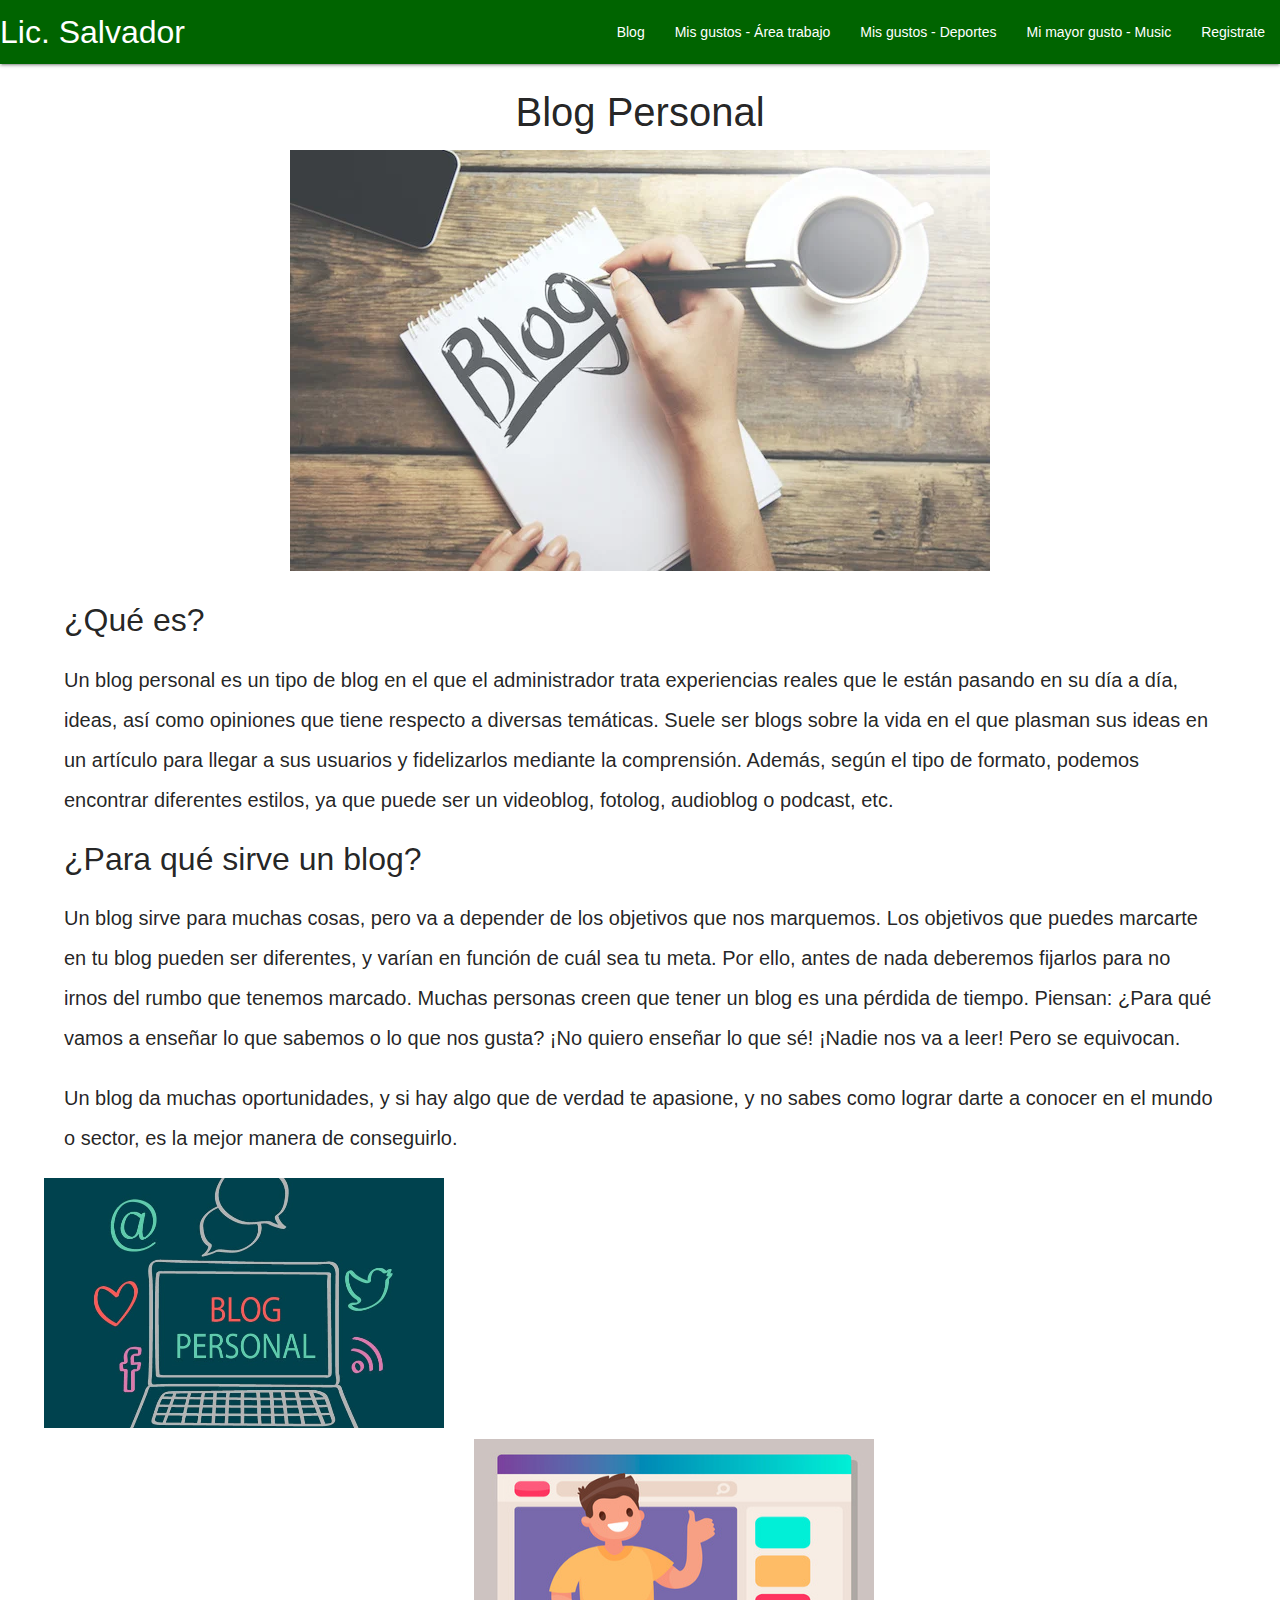
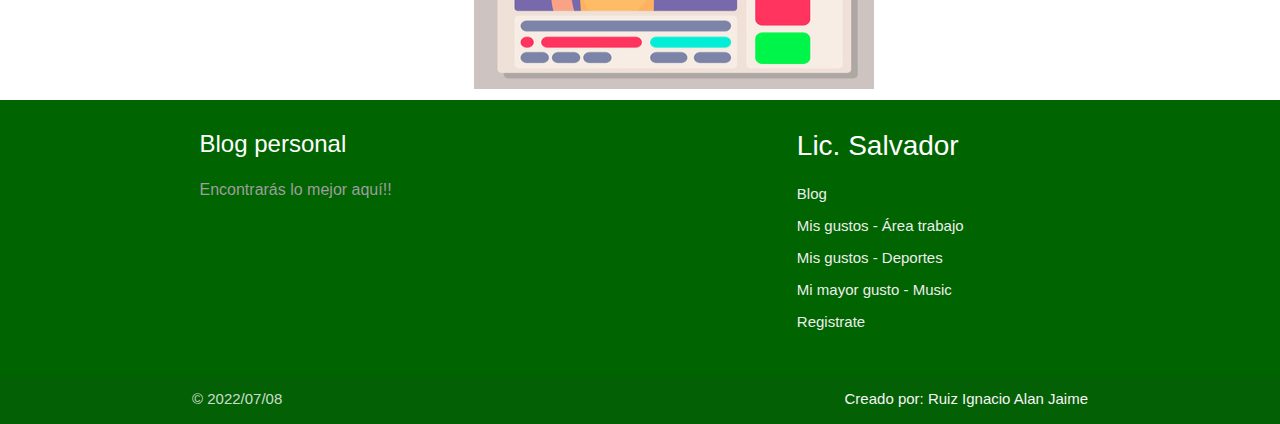
<file: Proyecto_LicSalvador/index.html>
<!DOCTYPE html>
<html lang="en">

<head>
    <meta charset="UTF-8">
    <meta http-equiv="X-UA-Compatible" content="IE=edge">
    <meta name="viewport" content="width=device-width, initial-scale=1.0">
    <link rel="icon" type="image/x-icon" href="img/favi.png">
    <title>Blog personal - Lic. Salvador</title>

    <!-- Compiled and minified CSS -->
    <link rel="stylesheet" href="https://cdnjs.cloudflare.com/ajax/libs/materialize/1.0.0/css/materialize.min.css">

    <!-- Compiled and minified JavaScript -->
    <script src="https://cdnjs.cloudflare.com/ajax/libs/materialize/1.0.0/js/materialize.min.js"></script>
    <!--Let browser know website is optimized for mobile-->
    <meta name="viewport" content="width=device-width, initial-scale=1.0"/>

    
    <link rel="preload" href="css/style.css" as="style">
    <link rel="stylesheet" href="css/style.css">

</head>

<body>
    
    <nav style="background-color:darkgreen">
        <div class="nav-wrapper">
          <a href="" class="brand-logo" style="font-size: 32px ; font-family:Arial, Helvetica, sans-serif;">Lic. Salvador</a>
          <ul id="nav-mobile" class="right hide-on-med-and-down">
            <li><a href="index.html"style="font-size: 14px ;  font-family:Arial, Helvetica, sans-serif;">Blog</a></li>
            <li><a href="trabajo.html"style="font-size: 14px ;  font-family:Arial, Helvetica, sans-serif;">Mis gustos - Área trabajo</a></li>
            <li><a href="personales.html"style="font-size: 14px ;  font-family:Arial, Helvetica, sans-serif;">Mis gustos - Deportes</a></li>
            <li><a href="mayorG.html"style="font-size: 14px ;  font-family:Arial, Helvetica, sans-serif;">Mi mayor gusto - Music</a></li>
            <li><a href="contacto.html"style="font-size: 14px ;  font-family:Arial, Helvetica, sans-serif;">Registrate</a></li>
          </ul>
        </div>
      </nav>

      <main class="contenedor">
        <h2 style="text-align:center">Blog Personal</h2>
        <div style="text-align: center;">
        <img src="img/blog.webp" alt="imagen del blog"></div>
            <h3>¿Qué es?</h3>
       <p style="font-family:Arial, Helvetica, sans-serif; font-size: 20px;">Un blog personal es un tipo de blog en el que el administrador trata experiencias reales que le están pasando en su día a día, ideas, así como opiniones que tiene respecto a diversas temáticas.

        Suele ser blogs sobre la vida en el que plasman sus ideas en un artículo para llegar a sus usuarios y fidelizarlos mediante la comprensión.
        
        Además, según el tipo de formato, podemos encontrar diferentes estilos, ya que puede ser un videoblog, fotolog, audioblog o podcast, etc.</p>
        <h3>¿Para qué sirve un blog?</h3>
        <p style="font-family:Arial, Helvetica, sans-serif ; font-size: 20px;">Un blog sirve para muchas cosas, pero va a depender de los objetivos que nos marquemos.

            Los objetivos que puedes marcarte en tu blog pueden ser diferentes, y varían en función de cuál sea tu meta. Por ello, antes de nada deberemos fijarlos para no irnos del rumbo que tenemos marcado.
            
            Muchas personas creen que tener un blog es una pérdida de tiempo.
            
            Piensan: ¿Para qué vamos a enseñar lo que sabemos o lo que nos gusta? ¡No quiero enseñar lo que sé! ¡Nadie nos va a leer!
            
            Pero se equivocan.</p>

            <p style="font-family:Arial, Helvetica, sans-serif ; font-size: 20px;">Un blog da muchas oportunidades, y si hay algo que de verdad te apasione, y no sabes como lograr darte a conocer en el mundo o sector, es la mejor manera de conseguirlo.</p>
            <img class="img1" src="img/blogP.jpg">
            <img class="img2" src="img/blogPE.jpg">
            <!--<img class="img3" src="img/blogPER.jpeg">-->
            
    </main>




      <footer class="page-footer" style="background-color:darkgreen">
        <div class="container">
          <div class="row">
            <div class="col l6 s12">
              <h5 class="white-text"style="font-size: 24px ; font-family:Arial, Helvetica, sans-serif;">Blog personal</h5>
              <p class="grey-text text-lighten-4; font-family:Arial, Helvetica, sans-serif;">Encontrarás lo mejor aquí!!</p>
            </div>
            <div class="col l4 offset-l2 s12">
              <h5 class="white-text"style="font-size: 28px ; font-family:Arial, Helvetica, sans-serif;">Lic. Salvador</h5>
              <ul>
                <li><a class="grey-text text-lighten-3" href="index.html"style="font-size: 15px ; font-family:Arial, Helvetica, sans-serif;">Blog</a></li>
                <li><a class="grey-text text-lighten-3" href="trabajo.html"style="font-size: 15px ; font-family:Arial, Helvetica, sans-serif;">Mis gustos - Área trabajo</a></li>
                <li><a class="grey-text text-lighten-3" href="personales.html"style="font-size: 15px ; font-family:Arial, Helvetica, sans-serif;">Mis gustos - Deportes</a></li>
                <li><a class="grey-text text-lighten-3" href="mayorG.html"style="font-size: 15px ; font-family:Arial, Helvetica, sans-serif;">Mi mayor gusto - Music</a></li>
                <li><a class="grey-text text-lighten-3" href="mayorG.html"style="font-size: 15px ; font-family:Arial, Helvetica, sans-serif;">Registrate</a></li>
              </ul>
            </div>
          </div>
        </div>
        <div class="footer-copyright">
          <div class="container"style="font-size: 15px ; font-family:Arial, Helvetica, sans-serif;">
          © 2022/07/08
          <a class="grey-text text-lighten-4 right" href="#!"style="font-size: 15px ; font-family:Arial, Helvetica, sans-serif;">Creado por: Ruiz Ignacio Alan Jaime</a>
          </div>
        </div>
        </nav>
      </footer>
    <!--<script src="js/alert.js"></script>-->

    <!--JavaScript at end of body for optimized loading-->
    <script type="text/javascript" src="js/materialize.min.js"></script>
</body>
</html>
</file>
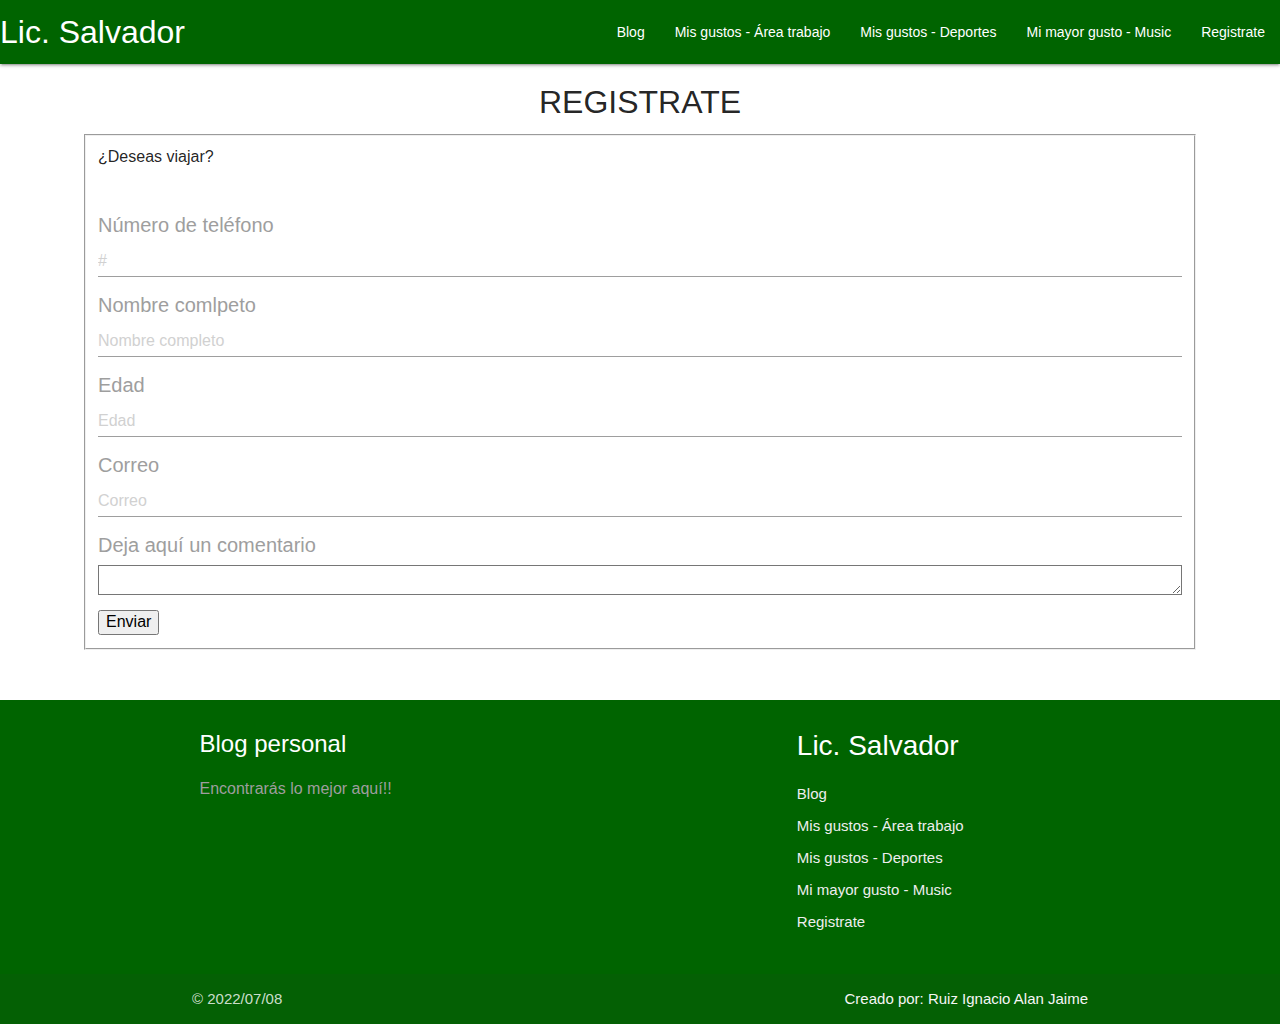
<file: Proyecto_LicSalvador/contacto.html>
<!DOCTYPE html>
<html lang="en">

<head>
    <meta charset="UTF-8">
    <meta http-equiv="X-UA-Compatible" content="IE=edge">
    <meta name="viewport" content="width=device-width, initial-scale=1.0">
    <link rel="icon" type="image/x-icon" href="img/favi.png">
    <title>Blog personal - Lic. Salvador</title>

    <!-- Compiled and minified CSS -->
    <link rel="stylesheet" href="https://cdnjs.cloudflare.com/ajax/libs/materialize/1.0.0/css/materialize.min.css">

    <!-- Compiled and minified JavaScript -->
    <script src="https://cdnjs.cloudflare.com/ajax/libs/materialize/1.0.0/js/materialize.min.js"></script>
    <!--Let browser know website is optimized for mobile-->
    <meta name="viewport" content="width=device-width, initial-scale=1.0"/>
  
    

    <link rel="preload" href="css/style.css" as="style">
    <link rel="stylesheet" href="css/style.css">

</head>

<body>
    <nav style="background-color:darkgreen">
        <div class="nav-wrapper">
          <a href="" class="brand-logo" style="font-size: 32px ; font-family:Arial, Helvetica, sans-serif;">Lic. Salvador</a>
          <ul id="nav-mobile" class="right hide-on-med-and-down">
            <li><a href="index.html" style="font-size: 14px ;  font-family:Arial, Helvetica, sans-serif;">Blog</a></li>
            <li><a href="trabajo.html" style="font-size: 14px ; font-family:Arial, Helvetica, sans-serif;">Mis gustos - Área trabajo</a></li>
            <li><a href="personales.html" style="font-size: 14px ; font-family:Arial, Helvetica, sans-serif;">Mis gustos - Deportes</a></li>
            <li><a href="mayorG.html" style="font-size: 14px ; font-family:Arial, Helvetica, sans-serif;">Mi mayor gusto - Music</a></li>
            <li><a href="contacto.html" style="font-size: 14px ;  font-family:Arial, Helvetica, sans-serif;">Registrate</a></li>
          </ul>
        </div>
    </nav>

<section>
     <h3 style="text-align:center">REGISTRATE</h3>
    
    <form class="formulario">
        <fieldset>¿Deseas viajar?</fieldet>
            <br/> <br/>
        <div>
            <label style="font-size: 20px;">Número de teléfono</label>
            <input class="input-text" type="number" placeholder="#">
        </div>
        <div>
            <label style="font-size: 20px;">Nombre comlpeto</label>
            <input class="input-text" type="text" placeholder="Nombre completo">
        </div>
        <div>
            <label style="font-size: 20px;">Edad</label>
            <input class="input-text" type="number" placeholder="Edad">
        </div>
        <div>
            <label style="font-size: 20px;">Correo</label>
            <input class="input-text" type="email" placeholder="Correo">
        </div>
        <div>
            <label style="font-size: 20px;">Deja aquí un comentario</label>
            <textarea></textarea>
        </div>
        <div>
            <input class="input-text" type="submit" value="Enviar">
        </div>
    </form>
</section>



<footer class="page-footer" style="background-color:darkgreen">
    <div class="container">
      <div class="row">
        <div class="col l6 s12">
          <h5 class="white-text"style="font-size: 24px ; font-family:Arial, Helvetica, sans-serif;">Blog personal</h5>
          <p class="grey-text text-lighten-4; font-family:Arial, Helvetica, sans-serif;">Encontrarás lo mejor aquí!!</p>
        </div>
        <div class="col l4 offset-l2 s12">
          <h5 class="white-text"style="font-size: 28px ; font-family:Arial, Helvetica, sans-serif;">Lic. Salvador</h5>
          <ul>
            <li><a class="grey-text text-lighten-3" href="index.html"style="font-size: 15px ; font-family:Arial, Helvetica, sans-serif;">Blog</a></li>
            <li><a class="grey-text text-lighten-3" href="trabajo.html"style="font-size: 15px ; font-family:Arial, Helvetica, sans-serif;">Mis gustos - Área trabajo</a></li>
            <li><a class="grey-text text-lighten-3" href="personales.html"style="font-size: 15px ; font-family:Arial, Helvetica, sans-serif;">Mis gustos - Deportes</a></li>
            <li><a class="grey-text text-lighten-3" href="mayorG.html"style="font-size: 15px ; font-family:Arial, Helvetica, sans-serif;">Mi mayor gusto - Music</a></li>
            <li><a class="grey-text text-lighten-3" href="contacto.html"style="font-size: 15px ; font-family:Arial, Helvetica, sans-serif;">Registrate</a></li>
          </ul>
        </div>
      </div>
    </div>
    <div class="footer-copyright">
      <div class="container"style="font-size: 15px ; font-family:Arial, Helvetica, sans-serif;">
      © 2022/07/08
      <a class="grey-text text-lighten-4 right" href="#!"style="font-size: 15px ; font-family:Arial, Helvetica, sans-serif;">Creado por: Ruiz Ignacio Alan Jaime</a>
      </div>
    </div>
    </nav>
  </footer>

</body>
</html>
</file>
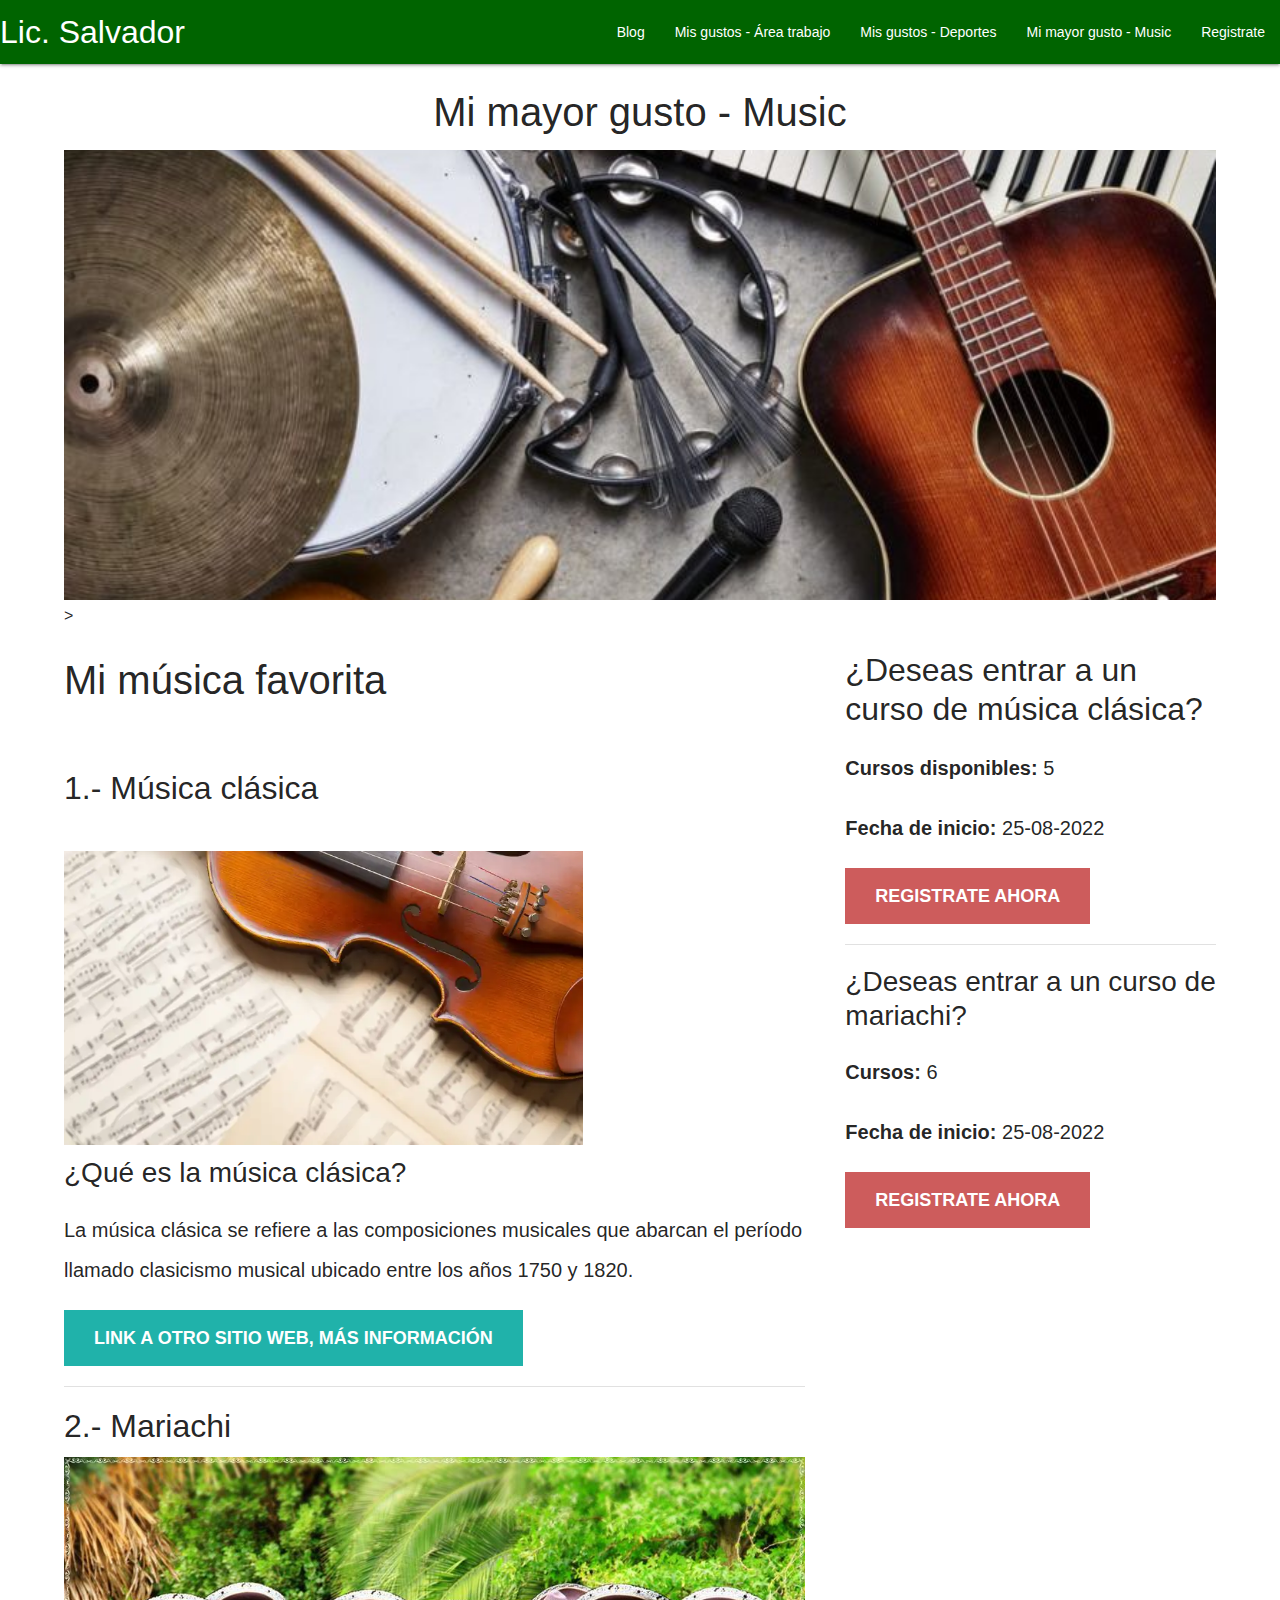
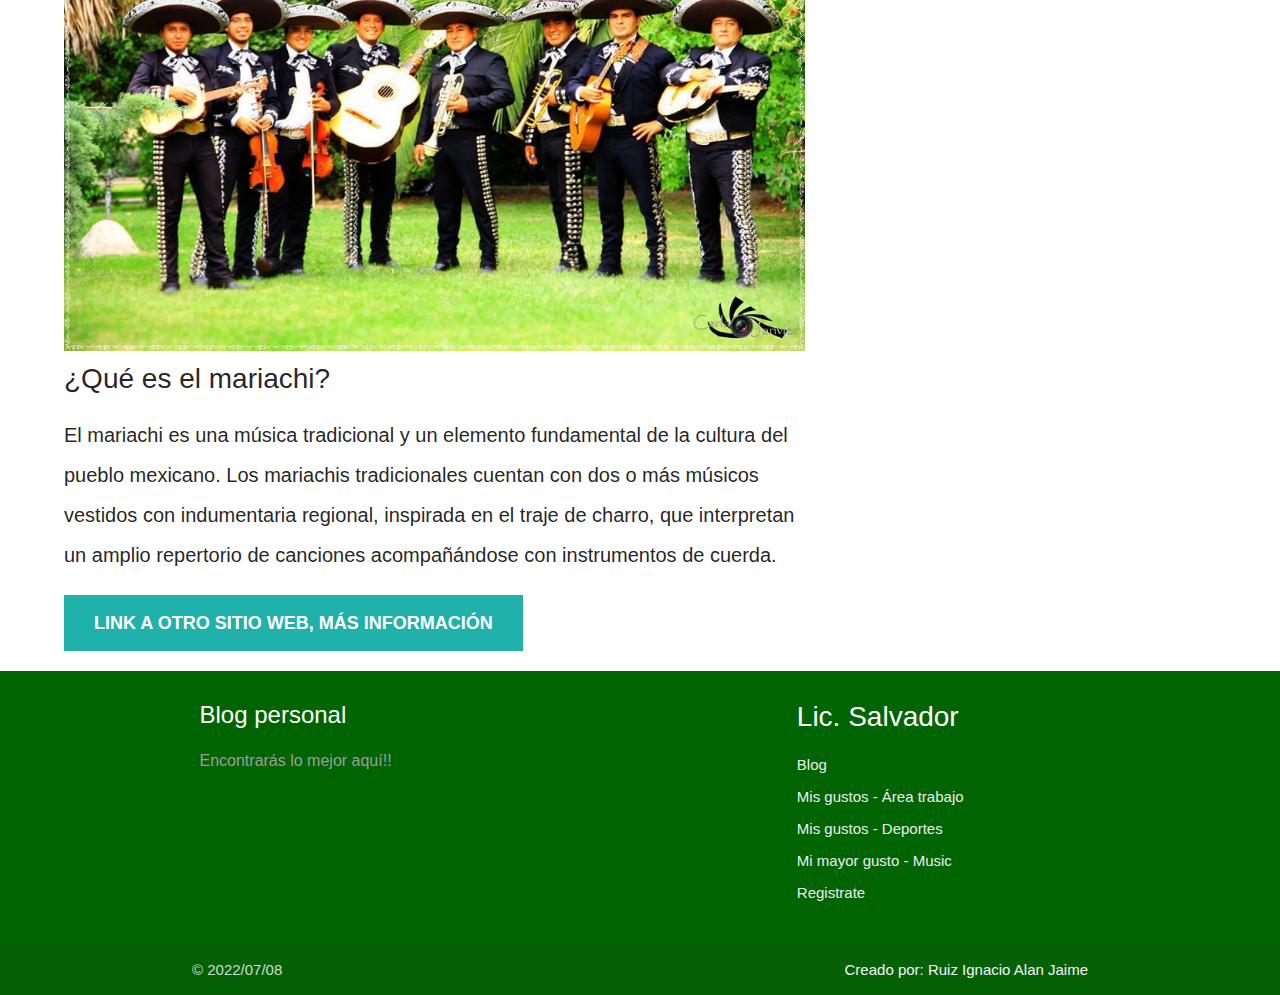
<file: Proyecto_LicSalvador/mayorG.html>
<!DOCTYPE html>
<html lang="en">

<head>
    <meta charset="UTF-8">
    <meta http-equiv="X-UA-Compatible" content="IE=edge">
    <meta name="viewport" content="width=device-width, initial-scale=1.0">
    <link rel="icon" type="image/x-icon" href="img/favi.png">
    <title>Blog personal - Lic. Salvador</title>

    <!-- Compiled and minified CSS -->
    <link rel="stylesheet" href="https://cdnjs.cloudflare.com/ajax/libs/materialize/1.0.0/css/materialize.min.css">

    <!-- Compiled and minified JavaScript -->
    <script src="https://cdnjs.cloudflare.com/ajax/libs/materialize/1.0.0/js/materialize.min.js"></script>
    <!--Let browser know website is optimized for mobile-->
    <meta name="viewport" content="width=device-width, initial-scale=1.0"/>
  
    

    <link rel="preload" href="css/style.css" as="style">
    <link rel="stylesheet" href="css/style.css">

</head>

<body>
    
    <nav style="background-color:darkgreen">
        <div class="nav-wrapper">
          <a href="" class="brand-logo" style="font-size: 32px ; font-family:Arial, Helvetica, sans-serif;">Lic. Salvador</a>
          <ul id="nav-mobile" class="right hide-on-med-and-down">
            <li><a href="index.html" style="font-size: 14px ;  font-family:Arial, Helvetica, sans-serif;">Blog</a></li>
            <li><a href="trabajo.html" style="font-size: 14px ; font-family:Arial, Helvetica, sans-serif;">Mis gustos - Área trabajo</a></li>
            <li><a href="personales.html" style="font-size: 14px ; font-family:Arial, Helvetica, sans-serif;">Mis gustos - Deportes</a></li>
            <li><a href="mayorG.html" style="font-size: 14px ; font-family:Arial, Helvetica, sans-serif;">Mi mayor gusto - Music</a></li>
            <li><a href="contacto.html" style="font-size: 14px ; font-family:Arial, Helvetica, sans-serif;">Registrate</a></li>
          </ul>
        </div>
    </nav>

    <main class="contenedor">
      <h2 style="text-align:center"> Mi mayor gusto - Music</h2>
      <div id="index-banner1">
        <!--<img class="img7" src="img/musica.jpg">
        <img class="img8" src="img/mus.jpg">
        <img class="=img9" src="img/music.jpeg">-->
      </div>>
    </main>
    <div class="contenedor contenido-principal">
    

      <main class="blog">
          <h2>Mi música favorita</h2>
          <br />
          <h3>1.- Música clásica</h3>
          <br />
          <article class="entrada">
              <div class="entrada__imagen">
                  <picture>
                      <source loading="lazy"  srcset="img/cla.webp" type="image/webp">
                      <img loading="lazy" src="img/cla.webp"div style="width: 70%; Height: 95%;"> 
                  </picture>
              </div>

              <div class="entrada__contenido">
                  <h4 class="no-margin">¿Qué es la música clásica?</h4>
                  <p style="font-family:Arial, Helvetica, sans-serif ; font-size: 20px;">
                    La música clásica se refiere a las composiciones musicales que abarcan el período llamado clasicismo musical ubicado entre los años 1750 y 1820.</p>
                  <a href="hhttps://www.significados.com/musica-clasica/" class="boton boton--primario">Link a otro sitio web, más información</a>
              </div>
          </article>

          <h3>2.- Mariachi </h3>
          <article class="entrada">
              <div class="entrada__imagen">
                  <picture>
                      <source loading="lazy"  srcset="img/mar.jpg" type="image/webp">
                      <img loading="lazy" src="img/mar.jpg" alt="Programas"> 
                  </picture>
              </div>

              <div class="entrada__contenido">
                  <h4 class="no-margin">¿Qué es el mariachi?</h4>
                  <p style="font-family:Arial, Helvetica, sans-serif ; font-size: 20px;">El mariachi es una música tradicional y un elemento fundamental de la cultura del pueblo mexicano. Los mariachis tradicionales cuentan con dos o más músicos vestidos con indumentaria regional, inspirada en el traje de charro, que interpretan un amplio repertorio de canciones acompañándose con instrumentos de cuerda.
                </p>
                  <a href="https://patrimonioculturalyturismo.cultura.gob.mx/patrimonio_inmaterial/mariachi/#ad-image-0" class="boton boton--primario">Link a otro sitio web, más información</a>
              </div>
          </article>

         
      </main>
      <aside class="sidebar">
          <h3>¿Deseas entrar a un curso de música clásica?</h3>

          <ul class="cursos no-padding">
              <li class="widget-curso">
                  <p class="widget-curso__label">Cursos disponibles:
                      <span class="widget-curso__info">5</span>
                  </p>
                  <p class="widget-curso__label">Fecha de inicio: 
                      <span class="widget-curso__info">25-08-2022</span>
                  </p>
                  <a href="contacto.html" class="boton boton--secundario">Registrate ahora</a>
              </li>

              <li class="widget-curso">
                  <h4 class="no-margin">¿Deseas entrar a un curso de mariachi?</h4>
                  <p class="widget-curso__label">Cursos:
                      <span class="widget-curso__info">6</span>
                  </p>
                  <p class="widget-curso__label">Fecha de inicio:
                      <span class="widget-curso__info">25-08-2022</span>
                  </p>
                  <a href="entrada.html" class="boton boton--secundario">Registrate ahora</a>
              </li>
          </ul>
      </aside>
  </div>

    
      <footer class="page-footer" style="background-color:darkgreen">
        <div class="container">
          <div class="row">
            <div class="col l6 s12">
              <h5 class="white-text" style="font-size: 24px ; font-family:Arial, Helvetica, sans-serif;">Blog personal</h5>
              <p class="grey-text text-lighten-4; font-family:Arial, Helvetica, sans-serif;">Encontrarás lo mejor aquí!!</p>
            </div>
            <div class="col l4 offset-l2 s12">
              <h5 class="white-text" style="font-size: 28px ; font-family:Arial, Helvetica, sans-serif;">Lic. Salvador</h5>
              <ul>
                <li><a class="grey-text text-lighten-3" href="index.html" style="font-size: 15px ; font-family:Arial, Helvetica, sans-serif;">Blog</a></li>
                <li><a class="grey-text text-lighten-3" href="trabajo.html" style="font-size: 15px ; font-family:Arial, Helvetica, sans-serif;">Mis gustos - Área trabajo</a></li>
                <li><a class="grey-text text-lighten-3" href="personales.html" style="font-size: 15px ; font-family:Arial, Helvetica, sans-serif;">Mis gustos - Deportes</a></li>
                <li><a class="grey-text text-lighten-3" href="mayorG.html" style="font-size: 15px ; font-family:Arial, Helvetica, sans-serif;">Mi mayor gusto - Music<a></li>
                <li><a class="grey-text text-lighten-3" href="contacto.html" style="font-size: 15px ; font-family:Arial, Helvetica, sans-serif;">Registrate</a></li>
              </ul>
            </div>
          </div>
        </div>
        <div class="footer-copyright">
          <div class="container"style="font-size: 15px ; font-family:Arial, Helvetica, sans-serif;">
          © 2022/07/08
          <a class="grey-text text-lighten-4 right" href="#!"style="font-size: 15px ; font-family:Arial, Helvetica, sans-serif;">Creado por: Ruiz Ignacio Alan Jaime</a>
          </div>
        </div>
        </nav>
      </footer>
    

    <!--JavaScript at end of body for optimized loading-->
    <script type="text/javascript" src="js/materialize.min.js"></script>
</body>
</html>
</file>
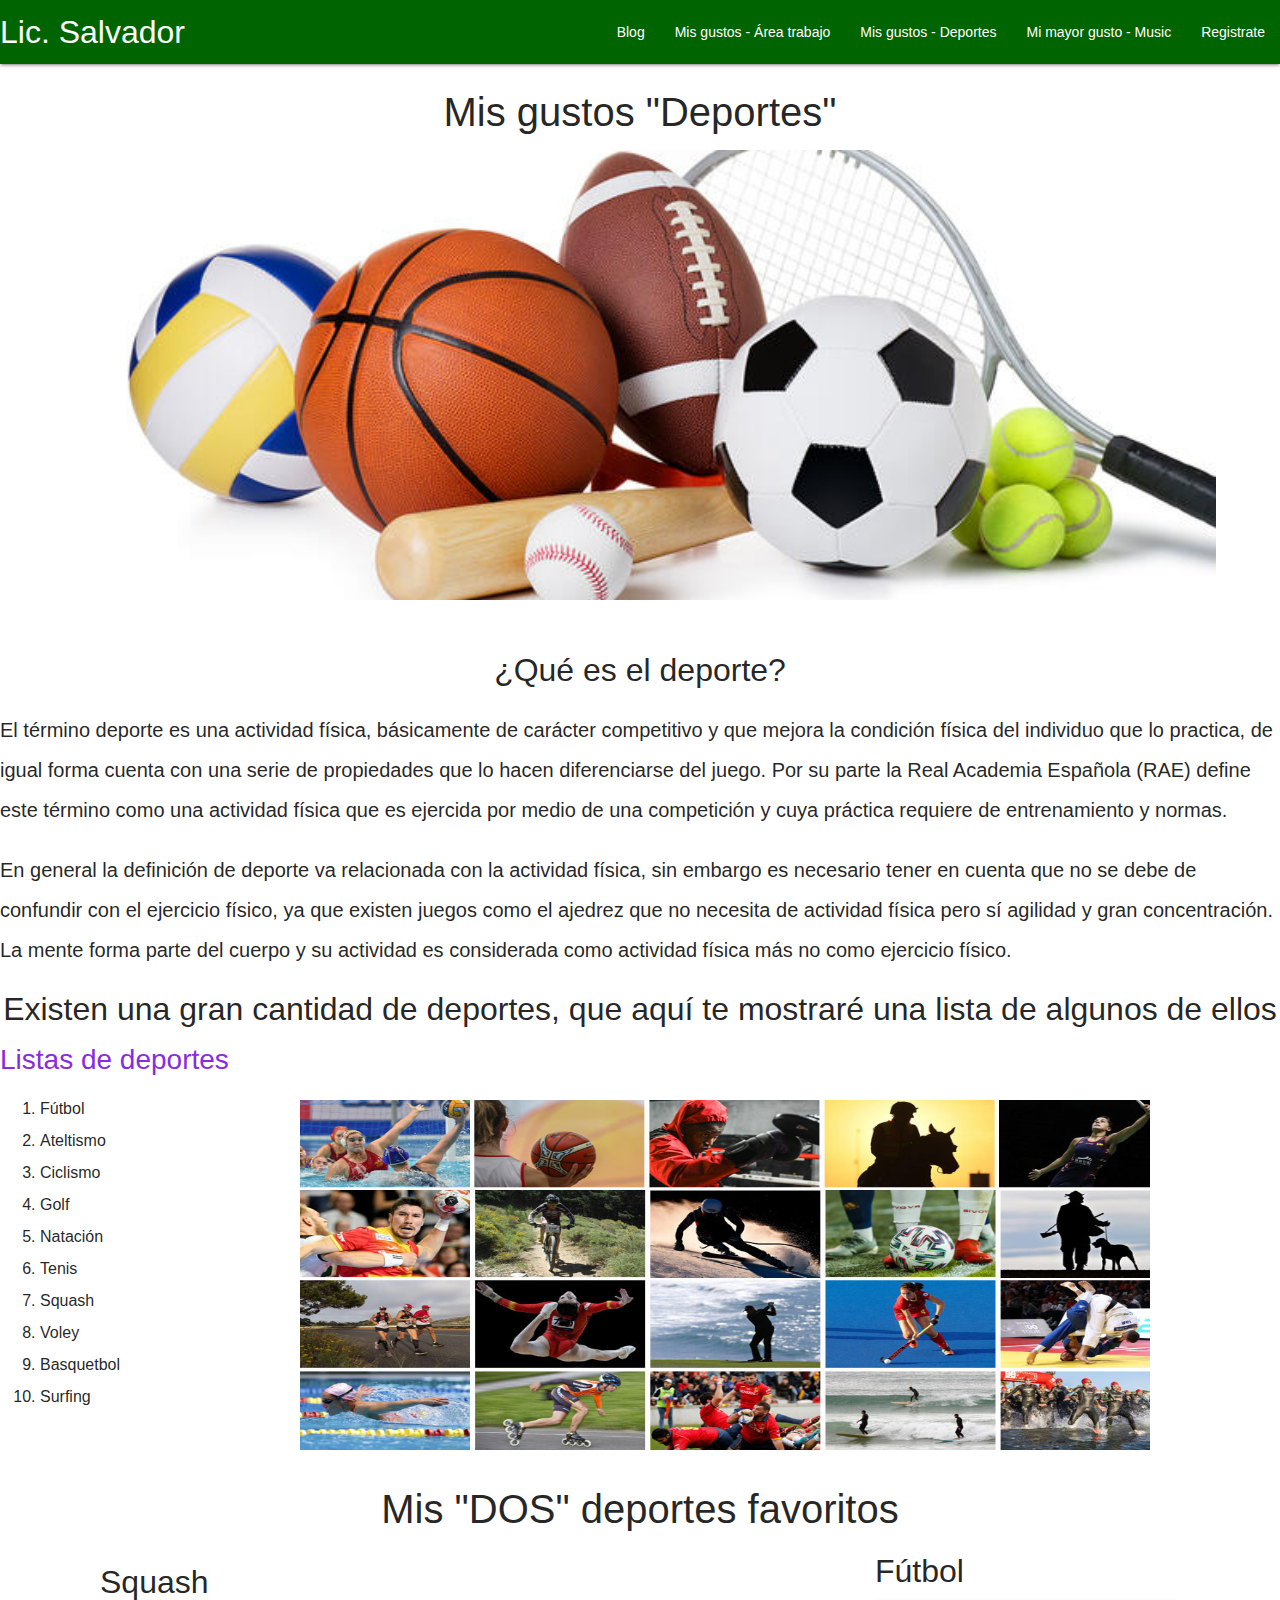
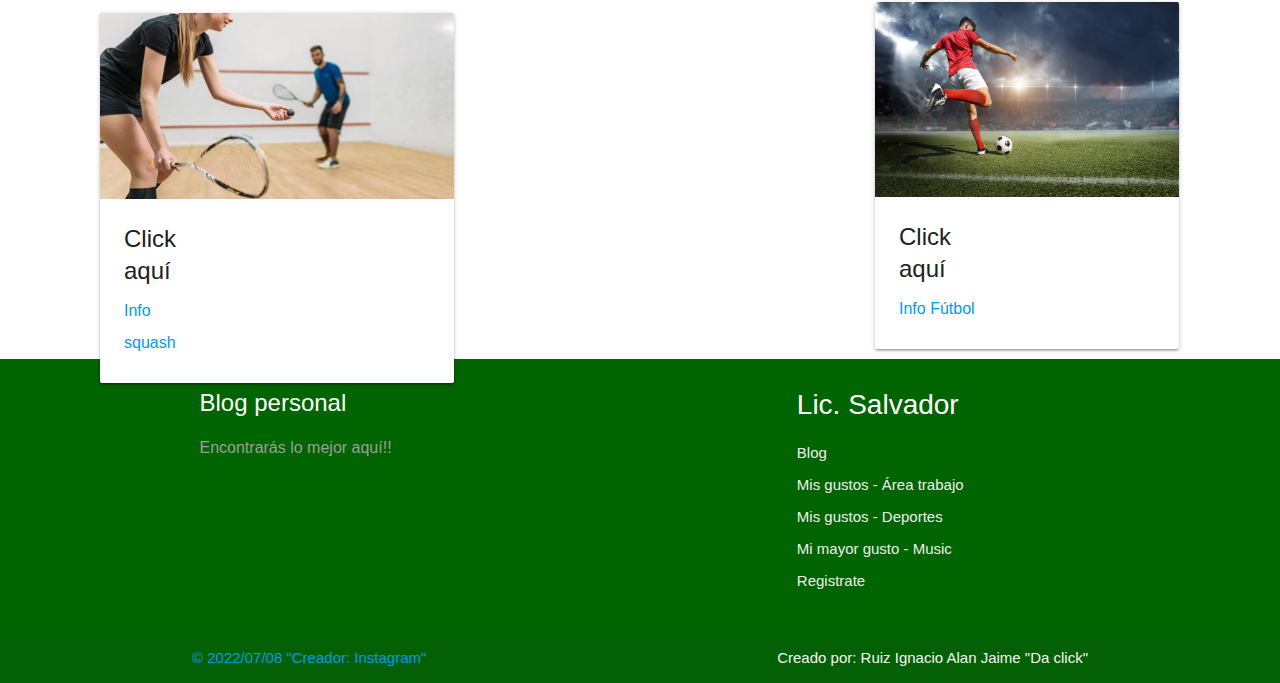
<file: Proyecto_LicSalvador/personales.html>
<!DOCTYPE html>
<html lang="en">

<head>
    <meta charset="UTF-8">
    <meta http-equiv="X-UA-Compatible" content="IE=edge">
    <meta name="viewport" content="width=device-width, initial-scale=1.0">
    <link rel="icon" type="image/x-icon" href="img/favi.png">
    <title>Blog personal - Lic. Salvador</title>

    <!-- Compiled and minified CSS -->
    <link rel="stylesheet" href="https://cdnjs.cloudflare.com/ajax/libs/materialize/1.0.0/css/materialize.min.css">

    <!-- Compiled and minified JavaScript -->
    <script src="https://cdnjs.cloudflare.com/ajax/libs/materialize/1.0.0/js/materialize.min.js"></script>
    <!--Let browser know website is optimized for mobile-->
    <meta name="viewport" content="width=device-width, initial-scale=1.0"/>
  
    

    <link rel="preload" href="css/style.css" as="style">
    <link rel="stylesheet" href="css/style.css">

    

</head>
<body>
    <nav style="background-color:darkgreen">
        <div class="nav-wrapper">
          <a href="" class="brand-logo" style="font-size: 32px ; font-family:Arial, Helvetica, sans-serif;">Lic. Salvador</a>
          <ul id="nav-mobile" class="right hide-on-med-and-down">
            <li><a href="index.html" style="font-size: 14px ;  font-family:Arial, Helvetica, sans-serif;">Blog</a></li>
            <li><a href="trabajo.html" style="font-size: 14px ; font-family:Arial, Helvetica, sans-serif;">Mis gustos - Área trabajo</a></li>
            <li><a href="personales.html" style="font-size: 14px ; font-family:Arial, Helvetica, sans-serif;">Mis gustos - Deportes</a></li>
            <li><a href="mayorG.html" style="font-size: 14px ; font-family:Arial, Helvetica, sans-serif;">Mi mayor gusto - Music</a></li>
            <li><a href="contacto.html" style="font-size: 14px ;  font-family:Arial, Helvetica, sans-serif;">Registrate</a></li>
          </ul>
        </div>
    </nav>
    <main class="contenedor">
        <h2 style="text-align:center">Mis gustos "Deportes"</h2>
        <div id="index-banner">
          <!--<div style="text-align:left ;"> <img src="img/deportes.jpg"div style="width: 40%; Height: 45%; position: absolute; top: 30%; left: 5%;"> </div>--> 
         <!--<div style="text-align:right ;"> <img src="img/deportes1.jpg"div style="width: 40%; Height: 45%; position: absolute; top: 30%; left: 55%;">--> 
         <!--</div>-->
        </div>
    </main>
   <br />
    <h3 style="text-align:center ;">¿Qué es el deporte?</h3>
    <p style="font-family:Arial, Helvetica, sans-serif ; font-size: 20px; text-align:start ;">El término deporte es una actividad física, básicamente de carácter competitivo y que mejora la condición física del individuo que lo practica, de igual forma cuenta con una serie de propiedades que lo hacen diferenciarse del juego. Por su parte la Real Academia Española (RAE) define este término como una actividad física que es ejercida por medio de una competición y cuya práctica requiere de entrenamiento y normas.</p>
    <p style="font-family:Arial, Helvetica, sans-serif ; font-size: 20px; text-align:start;">En general la definición de deporte va relacionada con la actividad física, sin embargo es necesario tener en cuenta que no se debe de confundir con el ejercicio físico, ya que existen juegos como el ajedrez que no necesita de actividad física pero sí agilidad y gran concentración. La mente forma parte del cuerpo y su actividad es considerada como actividad física más no como ejercicio físico. </p>

    <h3 style="text-align:center">Existen una gran cantidad de deportes, que aquí te mostraré una lista de algunos de ellos</h3>
    <h4 style="color:blueviolet">Listas de deportes</h4>
    <ol>
        <li>Fútbol</li>
        <li>Ateltismo</li>
        <li>Ciclismo</li>
        <li>Golf</li>
        <li>Natación</li>
        <li>Tenis</li>
        <li>Squash</li>
        <li>Voley</li>
        <li>Basquetbol</li>
        <li>Surfing</li>
    </ol>


    <img class="img4" src="img/dep.jpg">
   
    <h2 style="text-align:center ;">Mis "DOS" deportes favoritos</h2>
    <section class="card1">
    <h3>Squash</h3>

    <div class="card" div style="width: 30%; Height: 45%;">
        <div class="card-image waves-effect waves-block waves-light"div style="width: 100%; Height: 45%;">
          <img class="activator" src="img/squash.jpg"div style="width: 100%; Height: 45%;">
        </div>
        <div class="card-content"div style="width: 30%; Height: 45%;">
          <span class="card-title activator grey-text text-darken-4"div style="width: 30%; Height: 45%;">Click aquí</span>
          <p><a href="https://es.wikipedia.org/wiki/Squash">Info squash</a></p>
        </div>
        <div class="card-reveal">
          <span class="card-title grey-text text-darken-4">Información<i class="material-icons right">Cerrar</i></span>
          <img src="img/squ.jpg">
          <p>Es un deporte de raqueta que se juega bajo techo, con dos jugadores y una pelota pequeña de goma. Los jugadores se turnan para golpear la pelota con su raqueta, en dirección hacia la pared frontal y por encima de una banda metálica.</p>
          
        </div>
      </div>
    </section>

    <section class="card2">
      <h3>Fútbol</h3>
      <div class="card" div style="width: 75%; Height: 50%;">
        <div class="card-image waves-effect waves-block waves-light"div style="width: 100%; Height: 45%;">
          <img class="activator" src="img/fut.jpg"div style="width: 100%; Height: 45%;">
        </div>
        <div class="card-content"div style="width: 70%; Height: 45%;">
          <span class="card-title activator grey-text text-darken-4"div style="width: 30%; Height: 45%;">Click aquí</span>
          <p><a href="https://www.significados.com/futbol/">Info Fútbol</a></p>
        </div>
        <div class="card-reveal">
          <span class="card-title grey-text text-darken-4">Información<i class="material-icons right">Cerrar</i></span>
          <img src="img/futbol.jpg">
          <p> Juego entre dos equipos de once jugadores cada uno , cuyo objetivo es hacer entrar en la portería contraria un balón que no puede ser tocado con las manos ni con los brazos , salvo por el portero en su área de meta .</p>
        </div>
      </div>
    </section>       


    <footer class="page-footer" style="background-color:darkgreen">
        <div class="container">
          <div class="row">
            <div class="col l6 s12">
              <h5 class="white-text"style="font-size: 24px ; font-family:Arial, Helvetica, sans-serif;">Blog personal</h5>
              <p class="grey-text text-lighten-4; font-family:Arial, Helvetica, sans-serif;">Encontrarás lo mejor aquí!!</p>
            </div>
            <div class="col l4 offset-l2 s12">
              <h5 class="white-text"style="font-size: 28px ; font-family:Arial, Helvetica, sans-serif;">Lic. Salvador</h5>
              <ul>
                <li><a class="grey-text text-lighten-3" href="index.html"style="font-size: 15px ; font-family:Arial, Helvetica, sans-serif;">Blog</a></li>
                <li><a class="grey-text text-lighten-3" href="trabajo.html"style="font-size: 15px ; font-family:Arial, Helvetica, sans-serif;">Mis gustos - Área trabajo</a></li>
                <li><a class="grey-text text-lighten-3" href="personales.html"style="font-size: 15px ; font-family:Arial, Helvetica, sans-serif;">Mis gustos - Deportes</a></li>
                <li><a class="grey-text text-lighten-3" href="mayorG.html"style="font-size: 15px ; font-family:Arial, Helvetica, sans-serif;">Mi mayor gusto - Music</a></li>
                <li><a class="grey-text text-lighten-3" href="contacto.html"style="font-size: 15px ; font-family:Arial, Helvetica, sans-serif;">Registrate</a></li>
              </ul>
            </div>
          </div>
        </div>
        <div class="footer-copyright">  
          <div class="container" style="font-size: 15px ; font-family:Arial, Helvetica, sans-serif;">
          <a href="https://www.instagram.com/jaimeruig/">© 2022/07/08 "Creador: Instagram"</a>
          <a class="grey-text text-lighten-4 right" href="https://www.facebook.com/alanruiz08"style="font-size: 15px ; font-family:Arial, Helvetica, sans-serif;">Creado por: Ruiz Ignacio Alan Jaime "Da click"</a>
          </div>
        </div>
        </nav>
      </footer>

    <script src="js/imagen.js"></script>

    <!--JavaScript at end of body for optimized loading-->
    <script type="text/javascript" src="js/materialize.min.js"></script>


</body>
</html>
</file>
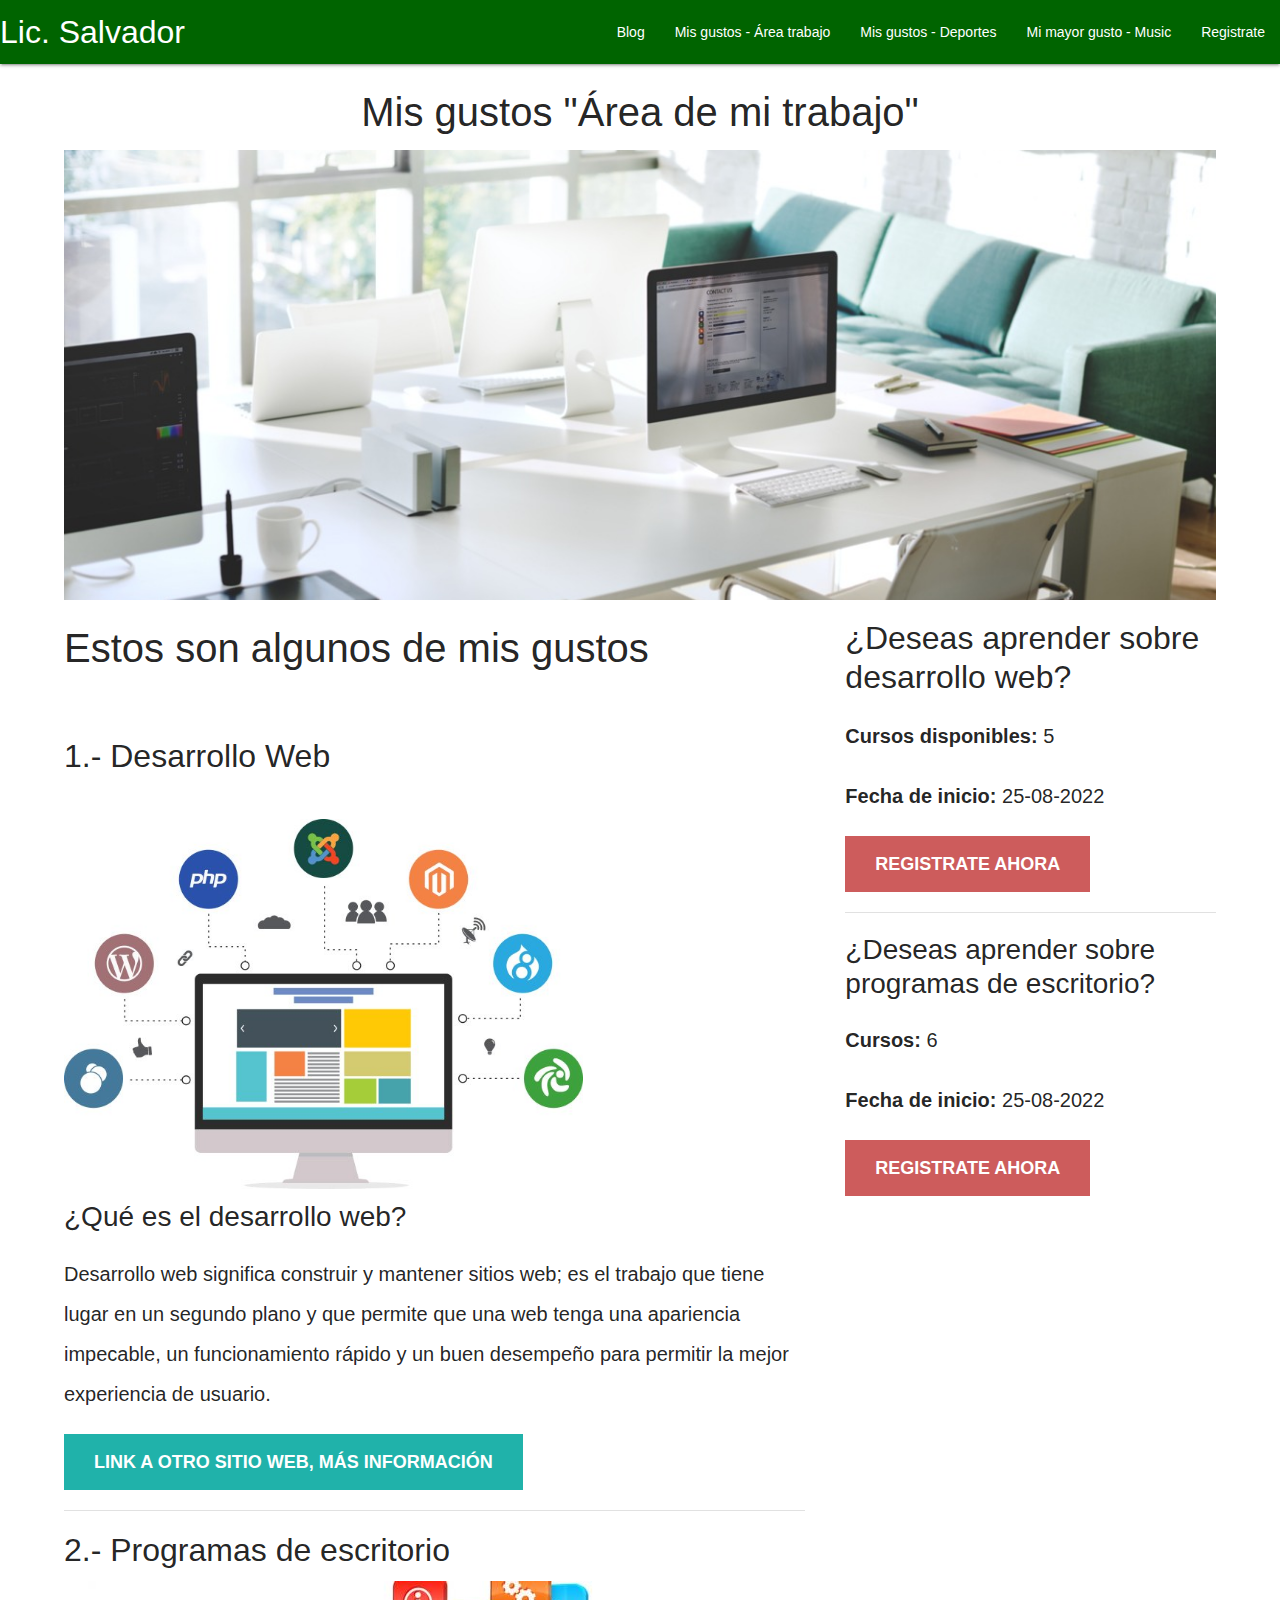
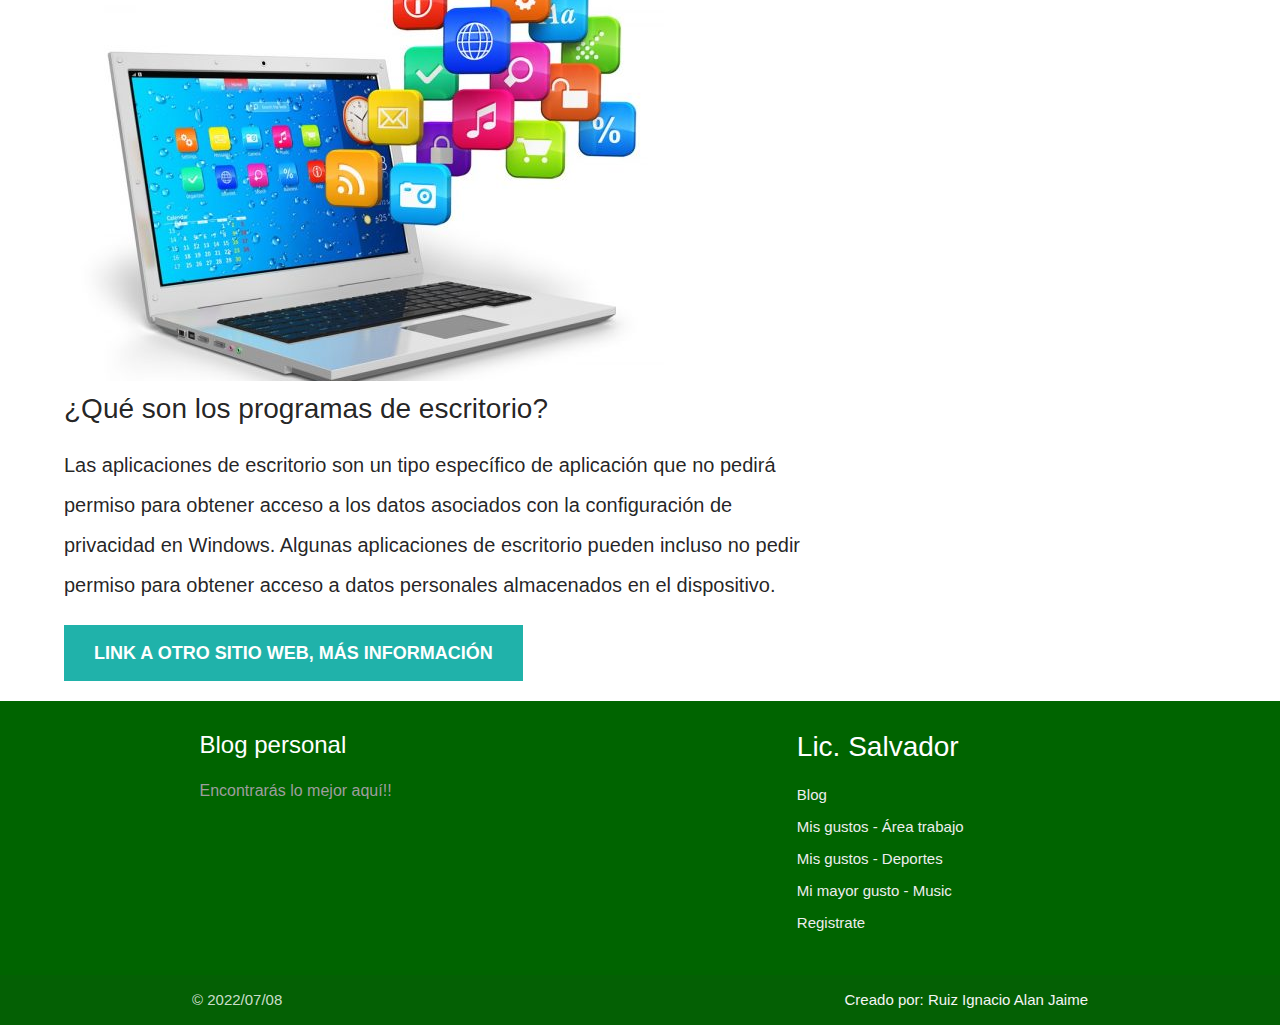
<file: Proyecto_LicSalvador/trabajo.html>
<!DOCTYPE html>
<html lang="en">

<head>
    <meta charset="UTF-8">
    <meta http-equiv="X-UA-Compatible" content="IE=edge">
    <meta name="viewport" content="width=device-width, initial-scale=1.0">
    <link rel="icon" type="image/x-icon" href="img/favi.png">
    <title>Blog personal - Lic. Salvador</title>

    <!-- Compiled and minified CSS -->
    <link rel="stylesheet" href="https://cdnjs.cloudflare.com/ajax/libs/materialize/1.0.0/css/materialize.min.css">

    <!-- Compiled and minified JavaScript -->
    <script src="https://cdnjs.cloudflare.com/ajax/libs/materialize/1.0.0/js/materialize.min.js"></script>
    <!--Let browser know website is optimized for mobile-->
    <meta name="viewport" content="width=device-width, initial-scale=1.0"/>
  
    

    <link rel="preload" href="css/style.css" as="style">
    <link rel="stylesheet" href="css/style.css">

</head>

<body>
    
    <nav style="background-color:darkgreen">
        <div class="nav-wrapper">
          <a href="" class="brand-logo" style="font-size: 32px ; font-family:Arial, Helvetica, sans-serif;">Lic. Salvador</a>
          <ul id="nav-mobile" class="right hide-on-med-and-down">
            <li><a href="index.html" style="font-size: 14px ;  font-family:Arial, Helvetica, sans-serif;">Blog</a></li>
            <li><a href="trabajo.html" style="font-size: 14px ; font-family:Arial, Helvetica, sans-serif;">Mis gustos - Área trabajo</a></li>
            <li><a href="personales.html" style="font-size: 14px ; font-family:Arial, Helvetica, sans-serif;">Mis gustos - Deportes</a></li>
            <li><a href="mayorG.html" style="font-size: 14px ; font-family:Arial, Helvetica, sans-serif;">Mi mayor gusto - Music</a></li>
            <li><a href="contacto.html" style="font-size: 14px ; font-family:Arial, Helvetica, sans-serif;">Registrate</a></li>
          </ul>
        </div>
    </nav>

    <main class="contenedor">
      <h2 style="text-align:center">Mis gustos "Área de mi trabajo"</h2>
      <div id="index-banner2">
        <!--<img src="img/trabajo.jpg" div style="width: 30%; Height: 45%; position: absolute; top: 30%; left: 35%;">
        <img src="img/trabajo1.jpg" div style="width: 30%; Height: 45%; position: absolute; top: 30%; left: 2%;">
        <img src="img/trabjao2.jpg" div style="width: 30%; Height: 45%; position: absolute; top: 30%; left: 68%;">-->
      </div>
    </main>
    <div class="contenedor contenido-principal">
    

      <main class="blog">
          <h2>Estos son algunos de mis gustos</h2>
          <br />
          <h3>1.- Desarrollo Web</h3>
          <br />
          <article class="entrada">
              <div class="entrada__imagen">
                  <picture>
                      <source loading="lazy"  srcset="img/web.jpg.crdownload" type="image/webp">
                      <img loading="lazy" src="img/web.jpg.crdownload"div style="width: 70%; Height: 95%;"> 
                  </picture>
              </div>

              <div class="entrada__contenido">
                  <h4 class="no-margin">¿Qué es el desarrollo web?</h4>
                  <p style="font-family:Arial, Helvetica, sans-serif ; font-size: 20px;">Desarrollo web significa construir y mantener sitios web; es el trabajo que tiene lugar en un segundo plano y que permite que una web tenga una apariencia impecable, un funcionamiento rápido y un buen desempeño para permitir la mejor experiencia de usuario.</p>
                  <a href="https://blog.openclassrooms.com/es/2017/09/11/que-es-el-desarrollo-web/" class="boton boton--primario">Link a otro sitio web, más información</a>
              </div>
          </article>

          <h3>2.- Programas de escritorio</h3>
          <article class="entrada">
              <div class="entrada__imagen">
                  <picture>
                      <source loading="lazy"  srcset="img/progr.jpg.crdownload" type="image/webp">
                      <img loading="lazy" src="img/progr.jpg.crdownload" alt="Programas"> 
                  </picture>
              </div>

              <div class="entrada__contenido">
                  <h4 class="no-margin">¿Qué son los programas de escritorio?</h4>
                  <p style="font-family:Arial, Helvetica, sans-serif ; font-size: 20px;">Las aplicaciones de escritorio son un tipo específico de aplicación que no pedirá permiso para obtener acceso a los datos asociados con la configuración de privacidad en Windows. Algunas aplicaciones de escritorio pueden incluso no pedir permiso para obtener acceso a datos personales almacenados en el dispositivo.</p>
                  <a href="https://support.microsoft.com/es-es/windows/windows-aplicaciones-de-escritorio-y-privacidad-8b3b13bc-d8ff-5460-8423-7d5d5c1f6665#:~:text=Las%20aplicaciones%20de%20escritorio%20son,personales%20almacenados%20en%20el%20dispositivo." class="boton boton--primario">Link a otro sitio web, más información</a>
              </div>
          </article>

         
      </main>
      <aside class="sidebar">
          <h3>¿Deseas aprender sobre desarrollo web?</h3>

          <ul class="cursos no-padding">
              <li class="widget-curso">
                  <p class="widget-curso__label">Cursos disponibles:
                      <span class="widget-curso__info">5</span>
                  </p>
                  <p class="widget-curso__label">Fecha de inicio: 
                      <span class="widget-curso__info">25-08-2022</span>
                  </p>
                  <a href="contacto.html" class="boton boton--secundario">Registrate ahora</a>
              </li>

              <li class="widget-curso">
                  <h4 class="no-margin">¿Deseas aprender sobre programas de escritorio?</h4>
                  <p class="widget-curso__label">Cursos:
                      <span class="widget-curso__info">6</span>
                  </p>
                  <p class="widget-curso__label">Fecha de inicio:
                      <span class="widget-curso__info">25-08-2022</span>
                  </p>
                  <a href="entrada.html" class="boton boton--secundario">Registrate ahora</a>
              </li>
          </ul>
      </aside>
  </div>

    
      <footer class="page-footer" style="background-color:darkgreen">
        <div class="container">
          <div class="row">
            <div class="col l6 s12">
              <h5 class="white-text" style="font-size: 24px ; font-family:Arial, Helvetica, sans-serif;">Blog personal</h5>
              <p class="grey-text text-lighten-4; font-family:Arial, Helvetica, sans-serif;">Encontrarás lo mejor aquí!!</p>
            </div>
            <div class="col l4 offset-l2 s12">
              <h5 class="white-text" style="font-size: 28px ; font-family:Arial, Helvetica, sans-serif;">Lic. Salvador</h5>
              <ul>
                <li><a class="grey-text text-lighten-3" href="index.html" style="font-size: 15px ; font-family:Arial, Helvetica, sans-serif;">Blog</a></li>
                <li><a class="grey-text text-lighten-3" href="trabajo.html" style="font-size: 15px ; font-family:Arial, Helvetica, sans-serif;">Mis gustos - Área trabajo</a></li>
                <li><a class="grey-text text-lighten-3" href="personales.html" style="font-size: 15px ; font-family:Arial, Helvetica, sans-serif;">Mis gustos - Deportes</a></li>
                <li><a class="grey-text text-lighten-3" href="mayorG.html" style="font-size: 15px ; font-family:Arial, Helvetica, sans-serif;">Mi mayor gusto - Music</a></li>
                <li><a class="grey-text text-lighten-3" href="contacto.html" style="font-size: 15px ; font-family:Arial, Helvetica, sans-serif;">Registrate</a></li>
              </ul>
            </div>
          </div>
        </div>
        <div class="footer-copyright">
          <div class="container"style="font-size: 15px ; font-family:Arial, Helvetica, sans-serif;">
          © 2022/07/08
          <a class="grey-text text-lighten-4 right" href="#!"style="font-size: 15px ; font-family:Arial, Helvetica, sans-serif;">Creado por: Ruiz Ignacio Alan Jaime</a>
          </div>
        </div>
        </nav>
      </footer>
    

    <!--JavaScript at end of body for optimized loading-->
    <script type="text/javascript" src="js/materialize.min.js"></script>
</body>
</html>
</file>
<file: Proyecto_LicSalvador/css/style.css>
:root {
    --fuenteHeading: 'PT Sans', sans-serif;
    --fuenteParrafos: 'Open Sans', sans-serif;

    --primario: #784D3C;
    --gris: #e1e1e1;
    --blanco: #ffffff;
    --negro: #000000;
}
html {
    box-sizing: border-box;
    font-size: 62.5%; /* 1 rem = 10px */    
}
*, *:before, *:after {
    box-sizing: inherit;
}
body {
    font-family: var(--fuenteParrafos);
    font-size: 1.6rem;
    line-height: 2;
}

/** Globales **/
.contenedor {
    width: min(90%, 120rem);
    margin: 0 auto;
}
a {
    text-decoration: none;
}
h1, h2, h3, h4 {
    font-family: var(--fuenteHeading);
    line-height: 1.2;
}
h1 {
    font-size: 4.8rem;
}
h2 {
    font-size: 4rem;
}
h3 {
    font-size: 3.2rem;
}
h4 {
    font-size: 2.8rem;
}
img {
    max-width: 100%;
}
/** Utilidades **/
.no-margin {
    margin: 0;
}
.no-padding {
    padding: 0;
}
.centrar-texto {
    text-align: center;
}

/** Header **/
.webp .header {
    background-image: url(../img/escr.jpg);
}
.no-webp .header {
    background-image: url(../img/escr.jpg);
}
.header {
    height: 60rem;
    background-size: cover;
    background-repeat: no-repeat;
    background-position: center center;
}
.header__texto {
   text-align: center;
   color: var(--blanco);
   margin-top: 5rem;
}
@media (min-width: 768px) {
    .header__texto {
        margin-top: 15rem;
    }
}
.barra {
    padding-top: 4rem;
}

@media (min-width: 768px) {
    .barra {
        display: flex;
        justify-content: space-between;
        align-items: center;
    }
}
.logo {
    color: var(--blanco);
    
}
.logo__nombre {
    font-weight: 400;
}
.logo__bold {
    font-weight: 700;
}
@media (min-width: 768px) {
    .navegacion {
        display: flex;
        gap: 2rem;
    }
}
.navegacion__enlace {
    display: block;
    text-align: center;
    font-size: 1.8rem;
    color: var(--blanco);
}

@media (min-width: 768px) {
    .contenido-principal {
        display: grid;
        grid-template-columns: 2fr 1fr;
        column-gap: 4rem;
    }
}

.entrada {
    border-bottom: 1px solid var(--gris);
    margin-bottom: 2rem;
}
.entrada:last-of-type {
    border: none;
    margin-bottom: 0;
}
.boton {
    display: block;
    font-family: var(--fuenteHeading);
    color: var(--blanco);
    text-align: center;
    padding: 1rem 3rem;
    font-size: 1.8rem;
    text-transform: uppercase;
    font-weight: 700;
    margin-bottom: 2rem;
    border: none;
}

@media (min-width: 768px) {
    .boton {
        display: inline-block;

    }
}
.boton:hover {
    cursor: pointer;
}
.boton--primario {
    background-color:lightseagreen;
}
.boton--secundario {
    background-color:indianred;
}

.cursos {
    list-style: none;
}

.widget-curso {
    border-bottom: 1px solid var(--gris);
    margin-bottom: 2rem;
}
.widget-curso:last-of-type {
    border: none;
    margin-bottom: 0;
}
.widget-curso__label {
    font-family: var(--fuenteHeading);
    font-weight: bold;
}
.widget-curso__info {
    font-weight: normal;
}
.widget-curso__label,
.widget-curso__info {
    font-size: 2rem;
}

.footer {
    background-color: var(--negro);
    padding-bottom: 3rem;
    margin-top: 4rem;
}

/** Sobre Nosotros **/
@media (min-width: 768px) {
    .sobre-nosotros {
        display: grid;
        grid-template-columns: repeat(2, 1fr);
        column-gap: 2rem;
    }
}

/** Cursos **/
.curso {
    padding: 3rem 0;
    border-bottom: 1px solid var(--gris);
}
@media (min-width: 768px) {
    .curso {
        display: grid;
        grid-template-columns: 1fr 2fr;
        column-gap: 2rem;
    }
}
.curso:last-of-type {
   border: none;
}
.curso__label {
    font-family: var(--fuenteHeading);
    font-weight: bold;
}
.curso__info {
    font-weight: normal;
}
.curso__label,
.curso__info {
    font-size: 2rem;
}

/** Contacto **/
.contacto-bg {
    background-image: url(../img/contacto.jpg);
    height: 40rem;
    background-size: cover;
    background-repeat: no-repeat;
}

.formulario {
    background-color: var(--blanco);
    margin: -5rem auto 0 auto;
    width: 95%;
    padding: 5rem;
}
.campo {
    display: flex;
    margin-bottom: 2rem;
}
.campo__label {
    flex: 0 0 9rem;
    text-align: right;
    padding-right: 2rem;
}
.campo__field {
    flex: 1;
    border: 1px solid var(--gris);
}
.campo__field--textarea {
    height: 20rem;
}

#index-banner{
    height: 450px;
    position: relative;
    background-image:url(../img/deportes.jpg);
    background-size: cover;
    background-repeat: no-repeat;
    background-position: center;
}
#index-banner1{
    height: 450px;
    position: relative;
    background-image:url(../img/mus.jpg);
    background-size: cover;
    background-repeat: no-repeat;
    background-position: center;
}
#index-banner2{
    height: 450px;
    position: relative;
    background-image:url(../img/trabajo.jpg);
    background-size: cover;
    background-repeat: no-repeat;
    background-position: center;
}

.card2 {
    margin-left:87.5rem;
    margin-top: -45rem;
}

.card1 {
    margin-left:10rem;
    margin-top: 3rem;
}
.img1{
    margin-left: -2rem;
    width: 40rem;
    height: 25rem;
}

.img2{
    margin-left: 41rem;
    width: 40rem;
    height: 25rem;
}

.img4{
    margin-left: 30rem;
    margin-top: -360px;
    width: 85rem;
    height: 35rem;
}
.img7{
    margin-left: 30rem;
    margin-top: -360px;
    width: 25rem;
    height: 15rem;
}
.img8{
    margin-left: 30rem;
    margin-top: -360px;
    width: 25rem;
    height: 15rem;
}
.img9{
    margin-left: 30rem;
    margin-top: -360px;
    width: 25rem;
    height: 15rem;
}
</file>
